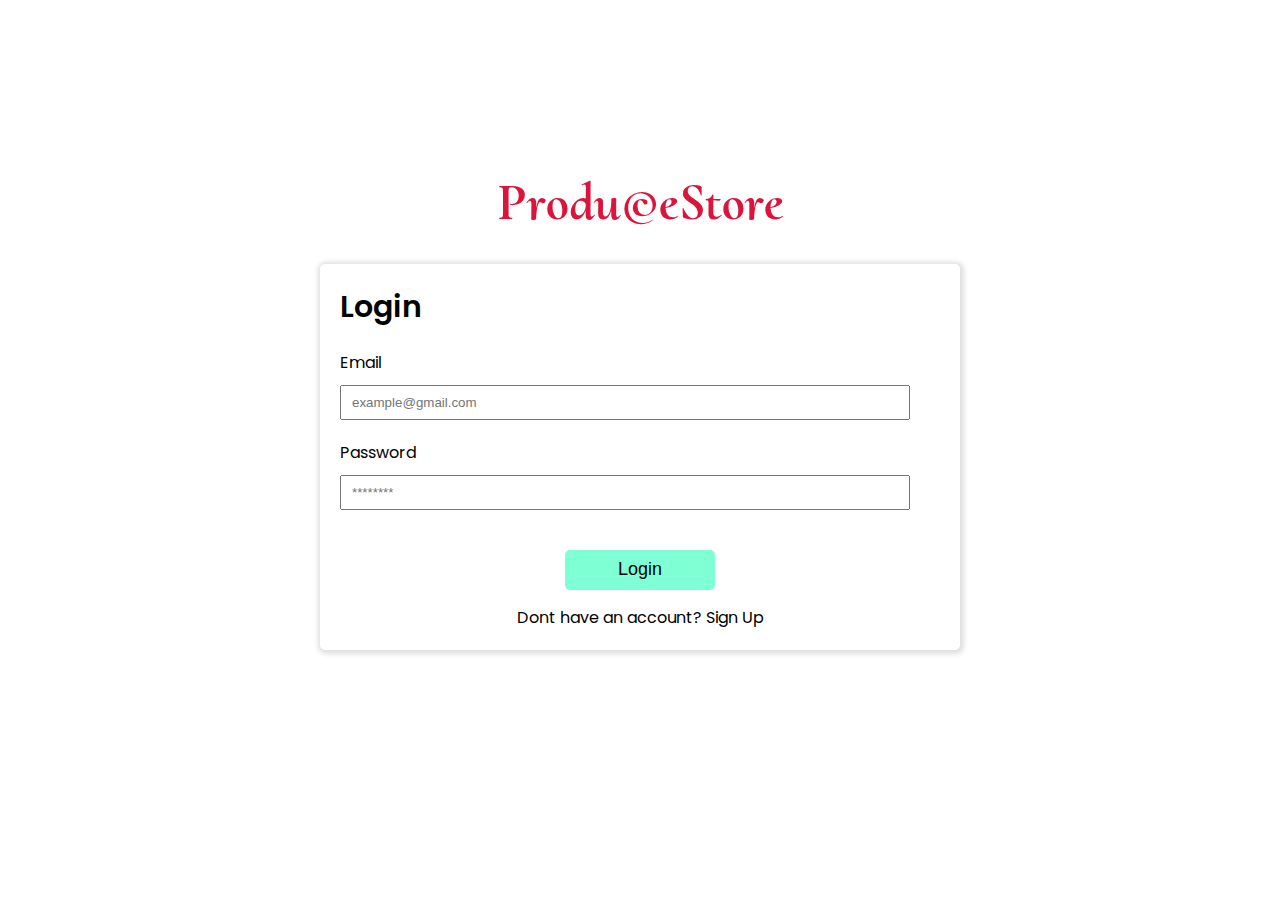
<file: Client/pages/login.html>
<!DOCTYPE html>
<html lang="en">

<head>
    <meta charset="UTF-8">
    <meta name="viewport" content="width=device-width, initial-scale=1.0">
    <link rel="stylesheet" href="../styles/login.css">
    <title>Login</title>
</head>

<body>
    <main>
        <a href="./index.html">
            <h1>Produ©eStore</h1>
        </a>
        <form id="form">
            <div class="main">
                <h3>Login</h3>
                <div class="input-container">
                    <label for="email">Email</label>
                    <input type="email" required placeholder="example@gmail.com" id="email">
                </div>
                <div class="input-container">
                    <label for="password">Password</label>
                    <input type="password" required placeholder="********" id="password">
                </div>
            </div>
            <p id="error"></p>
            <button id="login">Login</button>
            <p>Dont have an account? <a href="./signup.html">Sign Up</a></p>
        </form>
    </main>

    <script src="../scripts/login.js" type="module"></script>
</body>

</html>
</file>
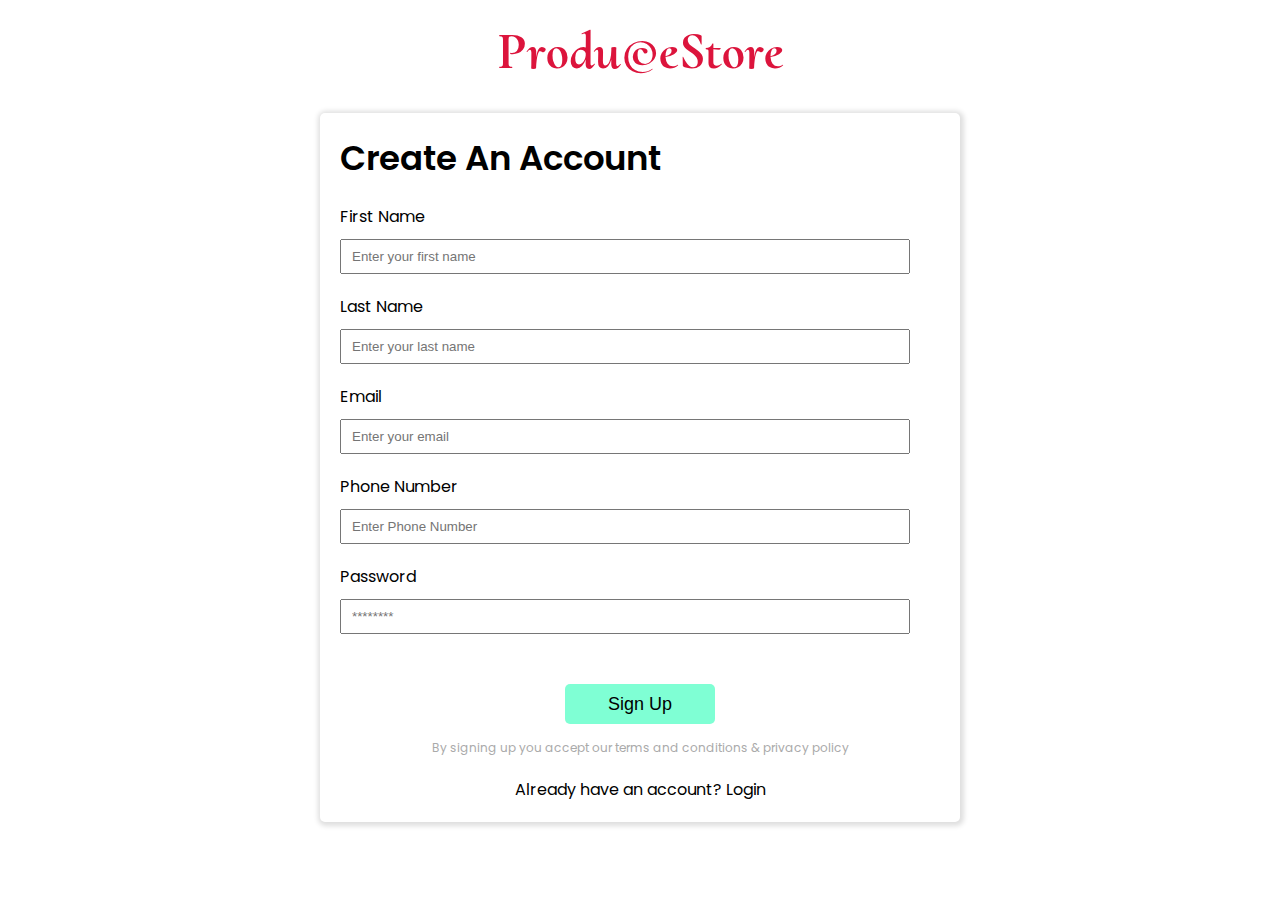
<file: Client/pages/signup.html>
<!DOCTYPE html>
<html lang="en">

<head>
    <meta charset="UTF-8">
    <meta name="viewport" content="width=device-width, initial-scale=1.0">
    <link rel="stylesheet" href="../styles/signup.css">
    <title>Sign Up</title>
</head>

<body>
    <main>
        <a href="./index.html">
            <h1>Produ©eStore</h1>
        </a>
        <form id="form">
            <div class="main">
                <h2>Create an account</h2>
                <div class="input-container">
                    <label for="fname">First Name</label>
                    <input type="text" required placeholder="Enter your first name" id="fname">
                </div>
                <div class="input-container">
                    <label for="lname">Last Name</label>
                    <input type="text" required placeholder="Enter your last name" id="lname">
                </div>
                <div class="input-container">
                    <label for="email">Email</label>
                    <input type="email" required placeholder="Enter your email" id="email">
                </div>
                <div class="input-container">
                    <label for="phone">Phone Number</label>
                    <input type="tel" inputmode="tel" required placeholder="Enter Phone Number" id="phone">
                </div>
                <div class="input-container">
                    <label for="password">Password</label>
                    <input type="password" required placeholder="********" id="password">
                    <p id="password-description"></p>
                    <p id="passwordStrength"></p>
                </div>
            </div>
            <p id="error"></p>
            <button id="signUp">Sign Up</button>
            <p class="terms">By signing up you accept our <a href="#">terms and conditions</a>
                & <a href="#">privacy policy</a></p>
            <p>Already have an account? <a href="./login.html">Login</a></p>
        </form>
    </main>

    <script src="../scripts/signup.js" type="module"></script>
</body>

</html>
</file>
<file: Client/styles/login.css>
@import url('https://fonts.googleapis.com/css2?family=Cormorant+Upright:wght@300;400;500;600;700&family=Open+Sans:ital,wght@0,300;0,400;0,500;0,600;0,700;0,800;1,300;1,400;1,500;1,600;1,700;1,800&family=Poppins:ital,wght@0,100;0,200;0,300;0,400;0,500;0,600;0,700;0,800;0,900;1,100;1,200;1,300;1,400;1,500;1,600;1,700;1,800;1,900&display=swap');
@import url('https://fonts.googleapis.com/css2?family=Assistant:wght@200;300;400;500;600;700;800&family=DM+Sans:ital,opsz,wght@0,9..40,100;0,9..40,200;0,9..40,300;0,9..40,400;0,9..40,500;0,9..40,600;0,9..40,700;0,9..40,800;0,9..40,900;0,9..40,1000;1,9..40,100;1,9..40,200;1,9..40,300;1,9..40,400;1,9..40,500;1,9..40,600;1,9..40,700;1,9..40,800;1,9..40,900;1,9..40,1000&family=Inter:wght@100;200;300;400;500;600;700;800;900&family=Manrope:wght@200;300;400;500;600;700;800&family=Poppins:ital,wght@0,100;0,200;0,300;0,400;0,500;0,600;0,700;0,800;0,900;1,100;1,200;1,300;1,400;1,500;1,600;1,700;1,800;1,900&display=swap');
* {
    box-sizing: border-box;
    margin: 0;
    padding: 0;
    scroll-behavior: smooth;
    }
    body {
         font-family: 'Poppins', sans-serif;
         box-sizing: border-box;
         width: 100%;
         min-height: 100vh;
         background-color: #FFF;
    }
    main {
       height: calc(100vh - 100px);
       width: 100%;
       display: flex;
       flex-direction: column;
       align-items: center;
       justify-content: center;
    }
    button:active {
      transform: scale(1.1);
    }
    button:hover {
      cursor: pointer;
    }
    form {
       display: flex;
       flex-direction: column;
       width: 50%;
       align-items: center;
       box-shadow: 1px 1px 5px 3px rgba(0, 0, 0, 0.13);
       border-radius: 5px;
       padding: 20px;
       margin-top: 30px;
    }
    form .main {
       width: 100%;
       display: flex;
       align-self: flex-start;
       flex-direction: column;
    }
    main h1 {
        font-family: 'Cormorant Upright', sans-serif;
        font-size: 52px;
        margin-top: 20px;
        color: crimson;
    }
    main a {
      text-decoration: none;
      color: inherit;
    }
    form h3 {
        font-size: 30px;
        margin-bottom: 20px;
        text-transform: capitalize;
        font-weight: 600;
    }
    .input-container {
       width: 95%;
    }
    .input-container input {
       width: 100%;
       height: 35px;
       padding: 0 10px;
       margin-bottom: 20px;
    }
    form label {
       display: block;
       margin-bottom: 10px;
    }
    form button {
       width: 150px;
       height: 40px;
       border: none;
       background-color: aquamarine;
       border-radius: 5px;
       font-size: 18px;
       margin-bottom: 15px;
    }
    #error {
       color: red;
       margin: 10px 0;
    }
    @media (max-width: 576px) {
      form {
         width: 80%;
      }
    }
</file>
<file: Client/styles/signup.css>
@import url('https://fonts.googleapis.com/css2?family=Cormorant+Upright:wght@300;400;500;600;700&family=Open+Sans:ital,wght@0,300;0,400;0,500;0,600;0,700;0,800;1,300;1,400;1,500;1,600;1,700;1,800&family=Poppins:ital,wght@0,100;0,200;0,300;0,400;0,500;0,600;0,700;0,800;0,900;1,100;1,200;1,300;1,400;1,500;1,600;1,700;1,800;1,900&display=swap');
@import url('https://fonts.googleapis.com/css2?family=Assistant:wght@200;300;400;500;600;700;800&family=DM+Sans:ital,opsz,wght@0,9..40,100;0,9..40,200;0,9..40,300;0,9..40,400;0,9..40,500;0,9..40,600;0,9..40,700;0,9..40,800;0,9..40,900;0,9..40,1000;1,9..40,100;1,9..40,200;1,9..40,300;1,9..40,400;1,9..40,500;1,9..40,600;1,9..40,700;1,9..40,800;1,9..40,900;1,9..40,1000&family=Inter:wght@100;200;300;400;500;600;700;800;900&family=Manrope:wght@200;300;400;500;600;700;800&family=Poppins:ital,wght@0,100;0,200;0,300;0,400;0,500;0,600;0,700;0,800;0,900;1,100;1,200;1,300;1,400;1,500;1,600;1,700;1,800;1,900&display=swap');
* {
    box-sizing: border-box;
    margin: 0;
    padding: 0;
    scroll-behavior: smooth;
}
body {
    font-family: 'Poppins', sans-serif;
    box-sizing: border-box;
    width: 100%;
    min-height: 100vh;
    background-color: #FFF;
}
button:active {
  transform: scale(1.1);
}
button:hover {
  cursor: pointer;
}
main {
  /* height: calc(100vh - 100px); */
  width: 100%;
  display: flex;
  flex-direction: column;
  align-items: center;
  justify-content: center;
}
form {
  display: flex;
  flex-direction: column;
  width: 50%;
  align-items: center;
  box-shadow: 1px 1px 5px 3px rgba(0, 0, 0, 0.13);
  border-radius: 5px;
  padding: 20px;
  margin: 30px 0;
  height: auto;
}
main h1 {
    font-family: 'Cormorant Upright', sans-serif;
    font-size: 52px;
    margin-top: 20px;
    color: crimson;
}
main a {
  text-decoration: none;
  color: inherit;
}
form .main {
  width: 100%;
  display: flex;
  align-self: flex-start;
  flex-direction: column;
}
form h2 {
  font-size: clamp(25px, 3.8vw, 34px);
  margin-bottom: 20px;
  text-transform: capitalize;
  font-weight: 600;
}
.input-container {
  width: 95%;
}
.input-container input {
  width: 100%;
  height: 35px;
  padding: 0 10px;
  margin-bottom: 20px;
}
form label {
  display: block;
  margin-bottom: 10px;
}
form button {
  width: 150px;
  height: 40px;
  border: none;
  background-color: aquamarine;
  border-radius: 5px;
  font-size: 18px;
  margin-bottom: 15px;
}
.terms {
    text-align: center;
    font-size: 12px;
    color: #aaa;
    margin-bottom: 20px;
}
.terms a {
    color: inherit;
}
#error {
  color: red;
  margin: 10px 0;
}
#password-description {
  font-size: 14px;
  color: rgb(50, 189, 50);
  margin-bottom: 10px;
}
#passwordStrength{
  margin-bottom: 10px;
}
@media (max-width: 576px) {
  form {
     width: 80%;
  }
}
</file>
